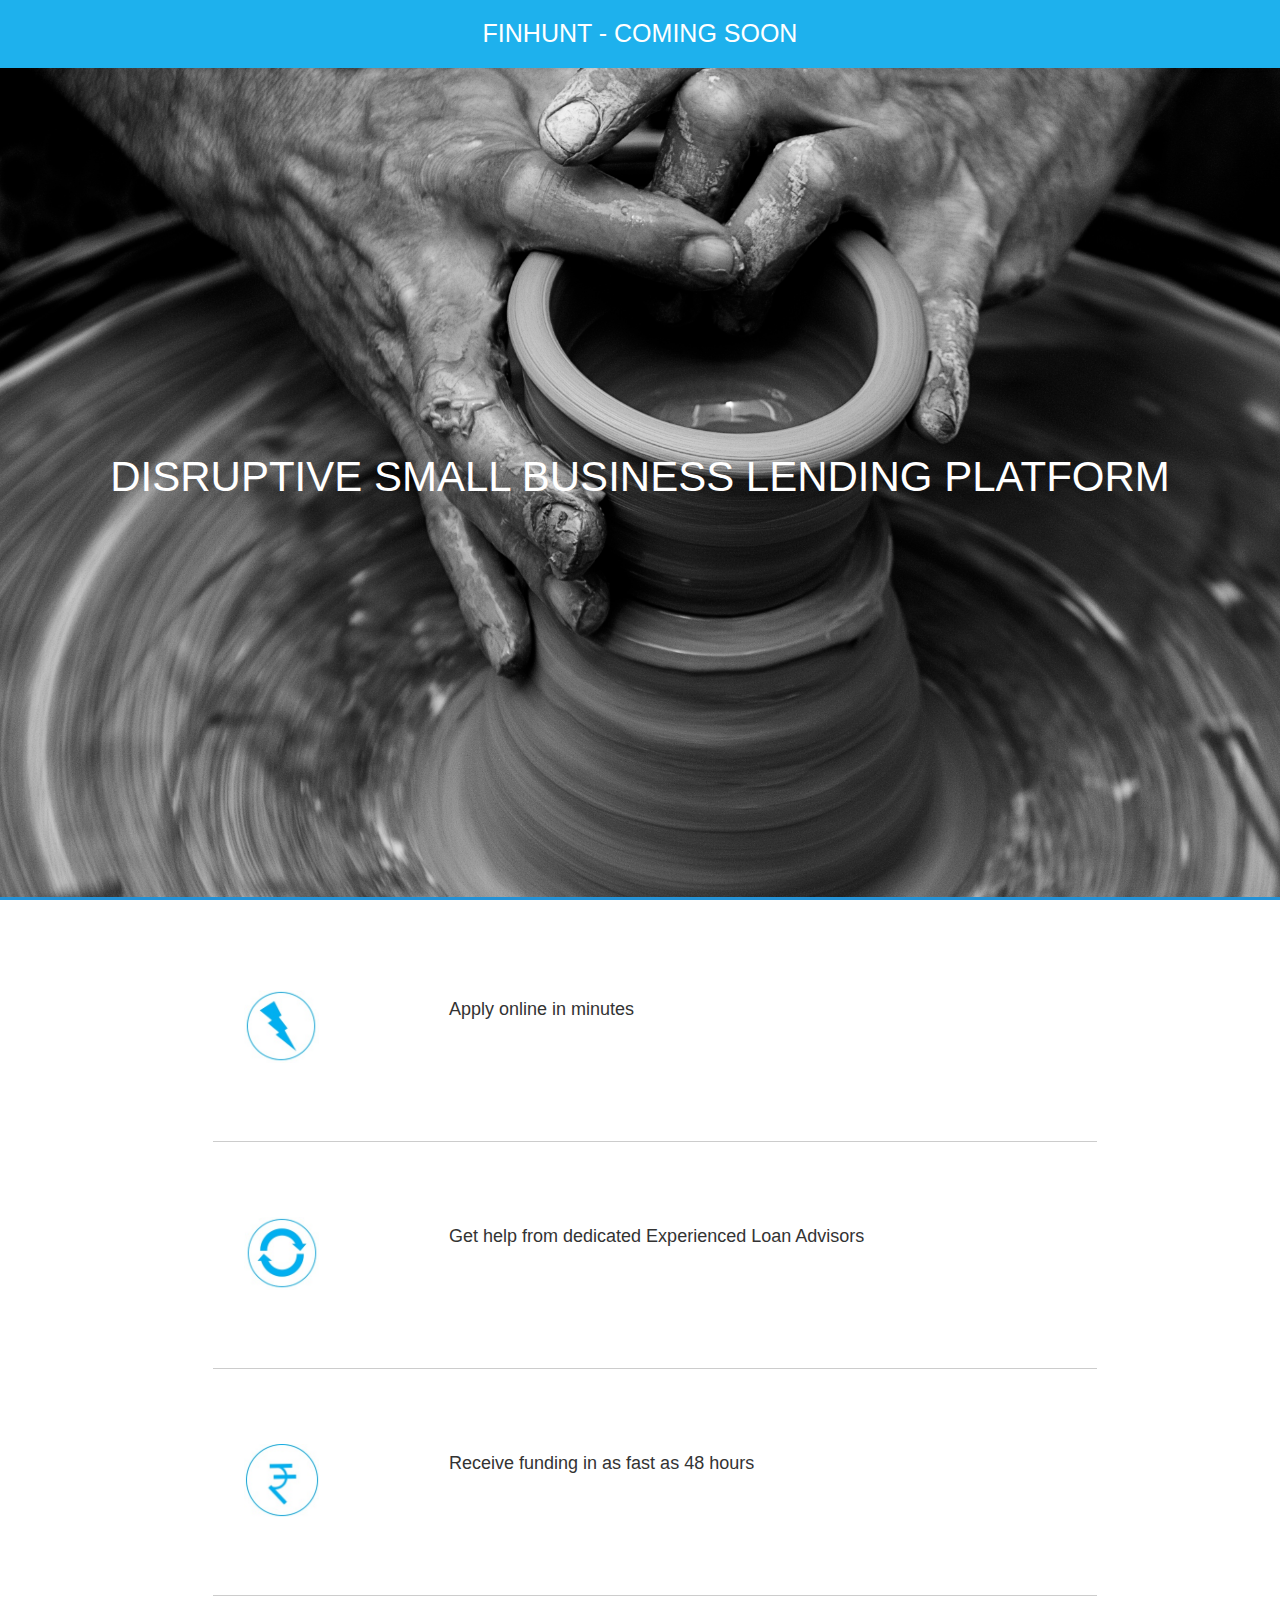
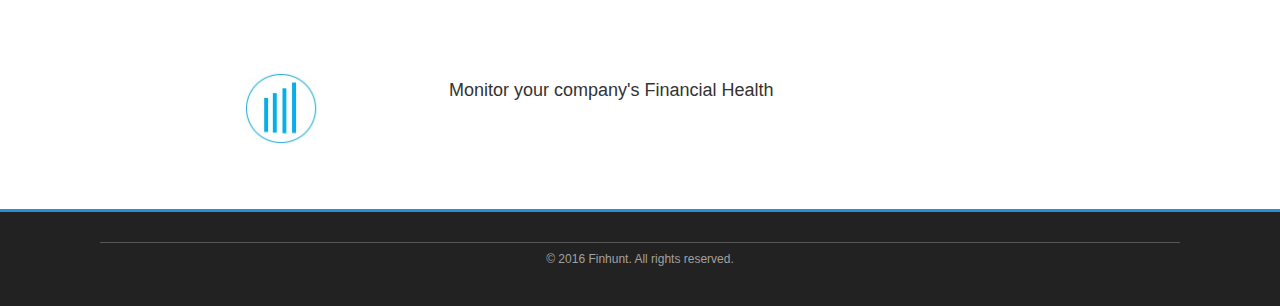
<file: index.html>
<!doctype html>
<html class="no-js" lang="">
<head>
    <meta charset="utf-8">
    <meta http-equiv="X-UA-Compatible" content="IE=edge">
    <title>Finhunt - SMB Lending Platform</title>
    <meta name="description" content="">
    <meta name="viewport" content="width=device-width, initial-scale=1">
    <link rel='shortcut icon' href='assets/favicon_logo.jpg' type='image/x-icon'/ >
    <link rel="apple-touch-icon" href="apple-touch-icon.png">
    <!-- Place favicon.ico in the root directory -->
    <link rel="stylesheet" type="text/css" href="https://maxcdn.bootstrapcdn.com/bootstrap/3.3.7/css/bootstrap.min.css">
    <link rel="stylesheet" href="css/normalize.css">
    <link rel="stylesheet" href="css/main.css">
    <script src="js/vendor/modernizr-2.8.3.min.js"></script>
</head>
<body>
            <header class="marketing">

                <div class="sticky-nav-wrapper clearfix navbar navbar-default navbar-fixed-top row">
                    <nav class="main-nav col-md-12 col-lg-12">
                        <ul class="nav-items">

                            <p class="cleanx">FINHUNT - COMING SOON</p>
                          </ul>
                    </nav>
                </div>
            
                <h1>DISRUPTIVE SMALL BUSINESS LENDING PLATFORM</h1>
            
            </header>
           
             <div class="row article1">
                <article>
                  <img src="assets/adv_quick.jpg" class= "col-md-offset-2 col-md-4 iconSize" alt="">
                    <div class="col-md-6 col-sm-12 col-xs-12">
                <!--     <p>Lowest Cost 401k Plan</p> -->
                        <h4>Apply online in minutes</h4>
                   </div>
                
             </article>
            </div>
        <hr class="col-md-offset-2 col-md-8 col-sm-8 col-lg-8">
            <div class="row article1">
                <article>
                     <img src="assets/adv_automate.jpg" class= "col-md-offset-2 col-md-4 iconSize" alt="">
                   <div class="col-md-6 col-sm-12 col-xs-12">
                    <h4>Get help from dedicated Experienced Loan Advisors</h4>
                   </div>
               </article>

           </div>
        
            <hr class="col-md-offset-2 col-md-8 col-sm-8 col-lg-8">
           
           <div class="row article1">
            <article>
                <img src="assets/adv_money.jpg" class= "col-md-offset-2 col-md-4 iconSize" alt="">
                   <div class="col-md-6 col-sm-12 col-xs-12">
                  <!--   <p>Increase Employee Engagement</p> -->
                        <h4>Receive funding in as fast as 48 hours</h4>
                   </div>
                
            </article>
        </div>

         <hr class="col-md-offset-2 col-md-8 col-sm-8 col-lg-8">

        <div class="row article1">
            <article>
                <img src="assets/adv_health.jpg" class= "col-md-offset-2 col-md-4 iconSize" alt="">
                   <div class="col-md-6 col-sm-12 col-xs-12">
                    <!-- <p>Increase Retirement Wealth</p> -->
                     <h4>Monitor your company's Financial Health </h4>
                   </div>
                
            </article>
        </div>



        <div class="clearfix bottomline col-md-12 col-xs-12"></div>
        <footer>
            <div class="footTwo col-md-12 col-xs-12 col-lg-12">  

           <!--  <p class="footTwo">Email: 401k@motif.com</p> -->
            <div class="clearfix bottomline1 col-md-12 col-xs-12"></div>
                <h6 class="col-md-12 col-xs-12 col-lg-12">&copy; 2016 Finhunt. All rights reserved.</h6>
            </div>
        </footer>

        



        <script src="http://ajax.googleapis.com/ajax/libs/jquery/1.11.2/jquery.min.js"></script>
        <script>window.jQuery || document.write('<script src="js/vendor/jquery-1.11.2.min.js"><\/script>')</script>
        <script src="js/plugins.js"></script>
        <script src="js/main.js"></script>

        <!-- Google Analytics: change UA-XXXXX-X to be your site's ID. -->
       <!--  <script>
            (function(b,o,i,l,e,r){b.GoogleAnalyticsObject=l;b[l]||(b[l]=
            function(){(b[l].q=b[l].q||[]).push(arguments)});b[l].l=+new Date;
            e=o.createElement(i);r=o.getElementsByTagName(i)[0];
            e.src='//www.google-analytics.com/analytics.js';
            r.parentNode.insertBefore(e,r)}(window,document,'script','ga'));
            ga('create','UA-XXXXX-X','auto');ga('send','pageview');
        </script> -->
    </body>
    </html>
</file>
<file: css/main.css>
/*! HTML5 Boilerplate v5.0.0 | MIT License | http://h5bp.com/ */

/*
 * What follows is the result of much research on cross-browser styling.
 * Credit left inline and big thanks to Nicolas Gallagher, Jonathan Neal,
 * Kroc Camen, and the H5BP dev community and team.
 */

/* ==========================================================================
   Base styles: opinionated defaults
   ========================================================================== */

html {
    color: #222;
    font-size: 1em;
    line-height: 1.4;
    font-family: 'Open Sans', sans-serif;
}

/*
 * Remove text-shadow in selection highlight:
 * https://twitter.com/miketaylr/status/12228805301
 *
 * These selection rule sets have to be separate.
 * Customize the background color to match your design.
 */

::-moz-selection {
    background: #b3d4fc;
    text-shadow: none;
}

::selection {
    background: #b3d4fc;
    text-shadow: none;
}

/*
 * A better looking default horizontal rule
 */

hr {
    display: block;
    height: 1px;
    border: 0;
    border-top: 1px solid #ccc;
    margin: 1em 0;
    padding: 0;
}

/*
 * Remove the gap between audio, canvas, iframes,
 * images, videos and the bottom of their containers:
 * https://github.com/h5bp/html5-boilerplate/issues/440
 */

audio,
canvas,
iframe,
img,
svg,
video {
    vertical-align: middle;
}

/*
 * Remove default fieldset styles.
 */

fieldset {
    border: 0;
    margin: 0;
    padding: 0;
}

/*
 * Allow only vertical resizing of textareas.
 */

textarea {
    resize: vertical;
}

/* ==========================================================================
   Browser Upgrade Prompt
   ========================================================================== */

.browserupgrade {
    margin: 0.2em 0;
    background: #ccc;
    color: #000;
    padding: 0.2em 0;
}

/* ==========================================================================
   Author's custom styles
   ========================================================================== */

















/* ==========================================================================
   Helper classes
   ========================================================================== */

/*
 * Hide visually and from screen readers:
 * http://juicystudio.com/article/screen-readers-display-none.php
 */

.hidden {
    display: none !important;
    visibility: hidden;
}

/*
 * Hide only visually, but have it available for screen readers:
 * http://snook.ca/archives/html_and_css/hiding-content-for-accessibility
 */

.visuallyhidden {
    border: 0;
    clip: rect(0 0 0 0);
    height: 1px;
    margin: -1px;
    overflow: hidden;
    padding: 0;
    position: absolute;
    width: 1px;
}

/*
 * Extends the .visuallyhidden class to allow the element
 * to be focusable when navigated to via the keyboard:
 * https://www.drupal.org/node/897638
 */

.visuallyhidden.focusable:active,
.visuallyhidden.focusable:focus {
    clip: auto;
    height: auto;
    margin: 0;
    overflow: visible;
    position: static;
    width: auto;
}

/*
 * Hide visually and from screen readers, but maintain layout
 */

.invisible {
    visibility: hidden;
}

/*
 * Clearfix: contain floats
 *
 * For modern browsers
 * 1. The space content is one way to avoid an Opera bug when the
 *    `contenteditable` attribute is included anywhere else in the document.
 *    Otherwise it causes space to appear at the top and bottom of elements
 *    that receive the `clearfix` class.
 * 2. The use of `table` rather than `block` is only necessary if using
 *    `:before` to contain the top-margins of child elements.
 */

.clearfix:before,
.clearfix:after {
    content: " "; /* 1 */
    display: table; /* 2 */
}

.clearfix:after {
    clear: both;
}

/* ==========================================================================
   EXAMPLE Media Queries for Responsive Design.
   These examples override the primary ('mobile first') styles.
   Modify as content requires.
   ========================================================================== */

@media only screen and (min-width: 35em) {
    /* Style adjustments for viewports that meet the condition */
}

@media print,
       (-o-min-device-pixel-ratio: 5/4),
       (-webkit-min-device-pixel-ratio: 1.25),
       (min-resolution: 120dpi) {
    /* Style adjustments for high resolution devices */
}

/* ==========================================================================
   Print styles.
   Inlined to avoid the additional HTTP request:
   http://www.phpied.com/delay-loading-your-print-css/
   ========================================================================== */

@media print {
    *,
    *:before,
    *:after {
        background: transparent !important;
        color: #000 !important; /* Black prints faster:
                                   http://www.sanbeiji.com/archives/953 */
        box-shadow: none !important;
        text-shadow: none !important;
    }

    a,
    a:visited {
        text-decoration: underline;
    }

    a[href]:after {
        content: " (" attr(href) ")";
    }

    abbr[title]:after {
        content: " (" attr(title) ")";
    }

    /*
     * Don't show links that are fragment identifiers,
     * or use the `javascript:` pseudo protocol
     */

    a[href^="#"]:after,
    a[href^="javascript:"]:after {
        content: "";
    }

    pre,
    blockquote {
        border: 1px solid #999;
        page-break-inside: avoid;
    }

    /*
     * Printing Tables:
     * http://css-discuss.incutio.com/wiki/Printing_Tables
     */

    thead {
        display: table-header-group;
    }

    tr,
    img {
        page-break-inside: avoid;
    }

    img {
        max-width: 100% !important;
    }

    p,
    h2,
    h3 {
        orphans: 3;
        widows: 3;
    }

    h2,
    h3 {
        page-break-after: avoid;
    }
}
* {
  box-sizing: border-box;
}

body {
  margin: 0;
  padding: 0;
  font-family: 'Open Sans', sans-serif;
  /* -webkit-font-smoothing: antialiased; */
}

.marketing {
  /* height: 100vh; */
  height: 100vh;
  /* min-height: 400px; */
  padding: 100px 1%;
  text-align: center;
  /* background-color: #2492D6; */
  position: relative;
  background-image: url('../assets/Landing_page6.jpeg');
  background-size: cover;
  /* background-size:contain; */
  border-bottom: 3px solid #2492D6;
  background-position:center;
  background-repeat: no-repeat;
  
}

header h1 {
  color: white;
  position: relative;
  top: 50%;
  transform: translateY(-50%);
}

h1{
  font-weight: 300;
  /* text-transform: uppercase; */
  font-size: 3em;
  color: #F95758;
  text-align: center;
}

article {
  padding: 1rem 1rem 1rem 1rem;
  text-align: left;
}

p {
  font-family: 'Open Sans', sans-serif;
  color: #222;
  font-size: 25px;
  padding: 0 3rem;
  text-align: justify;
}


/* /* 
/* ---------------------------------------------------------
        M A I N   N A V   S T Y L E S
    ---------------------------------------------------------- */

.sticky-nav-wrapper {
  height: 60px;
  background-color: white;
  box-shadow: 0 3px 11px rgba(0, 0, 0, .1);
  transition: all 300ms ease-out;
  border-bottom: 3px solid #2492D6;

}


 .logoSize{
  width: 200px;
  padding-top: 10px;
  padding-left: 30px;
   opacity: 1.0;
 }


nav ul {
    margin: 0;
    padding: 0;
}

nav li {
  display: inline-block;
}

nav a{
  display: inline-block;
  margin: 1rem;
  padding: .25rem 0;
  text-decoration: none;
  color: #888;
  text-transform: uppercase;
}


nav .active {
  border-bottom: 2px solid #F95758;
}

/* --------------BUTTON STYLES------------ */

.demo {
    background-color: #2492D6; /* MotifBlue */
    border: 2px solid #2492D6;
    color: white;
    padding: 10px 20px;
    text-align: center;
    text-decoration: none;
     box-sizing: border-box;
      }

.login {
    background-color: white; /* MotifBlue */
    border: 2px solid #2492D6;
    color: #888888;
    padding: 10px 20px;
    text-align: center;
    text-decoration: none;
    box-sizing: border-box;
      }

/* ---------------------------------------------------------
    M A I N   N A V   S T Y L E S
  ---------------------------------------------------------- */
  .bottomline{
    border-bottom: 3px solid #2492D6;
  }

/* ---------------------------------------------------------
    FOOTER   S T Y L E S
  ---------------------------------------------------------- */

.footTwo{
  padding-top: 30px;
  padding-left: 100px;
  padding-right: 100px;

  padding-bottom: 30px;
  text-align: left;
  background-color: #222222;
  color: #a1a1a1;
  font-size: 12px;
  font-weight: 300;
/*   font-style: italic; */
}

 .bottomline1{
    border-bottom: 1px solid #575757;
  }

  .iconSize{
  width: 120px;
  padding-top: 10px;
  padding-left: 30px;
 }

.article1{
  padding-top: 5%;
  padding-bottom: 5%;
}

.listItems{
  text-align: left;
  padding-left: 20%;
}

.cleanx{
   background-color: #1EB1ED; /* MotifBlue */
    color: white;
    padding: 16px 20px;
    text-align: center;
    text-decoration: none;
    box-sizing: border-box;
}
h6{
  text-align: center;
}
h4{
  margin-top: 20px;
  margin-left: 100px;
}
</file>
